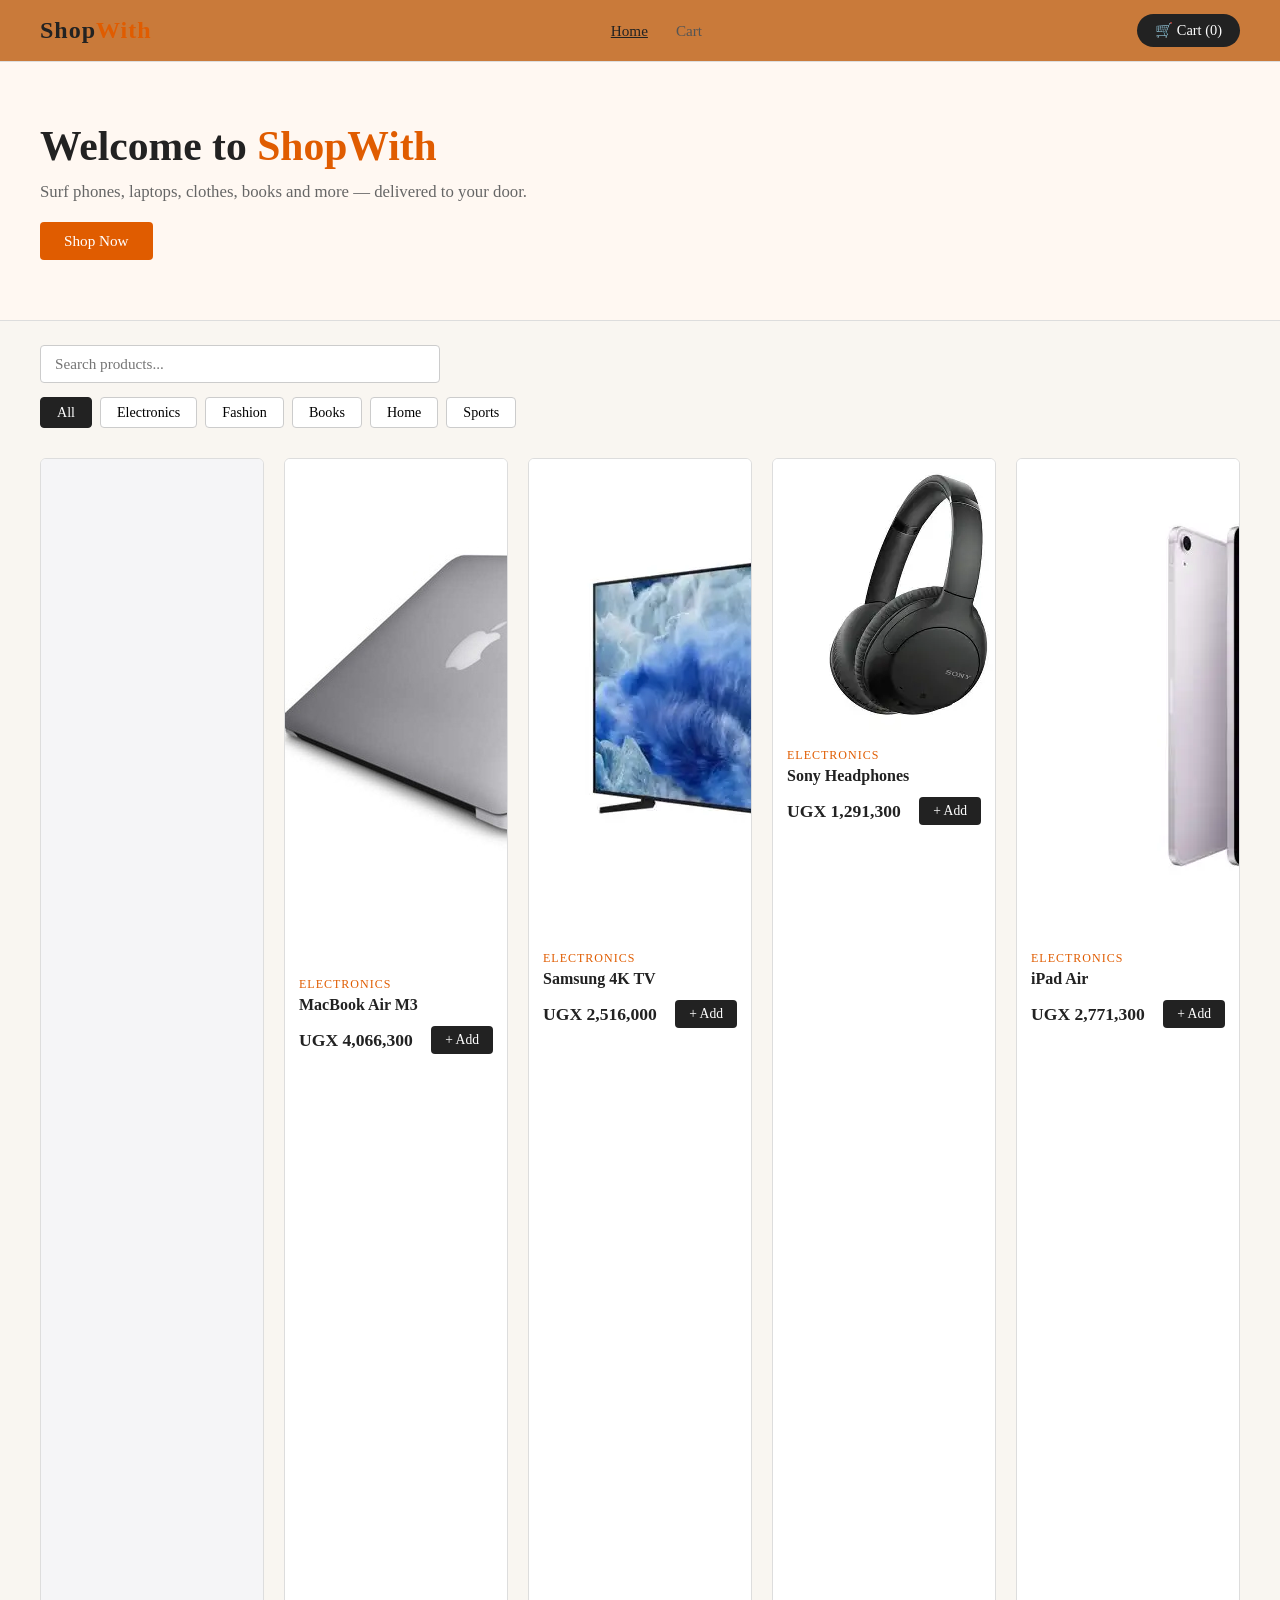
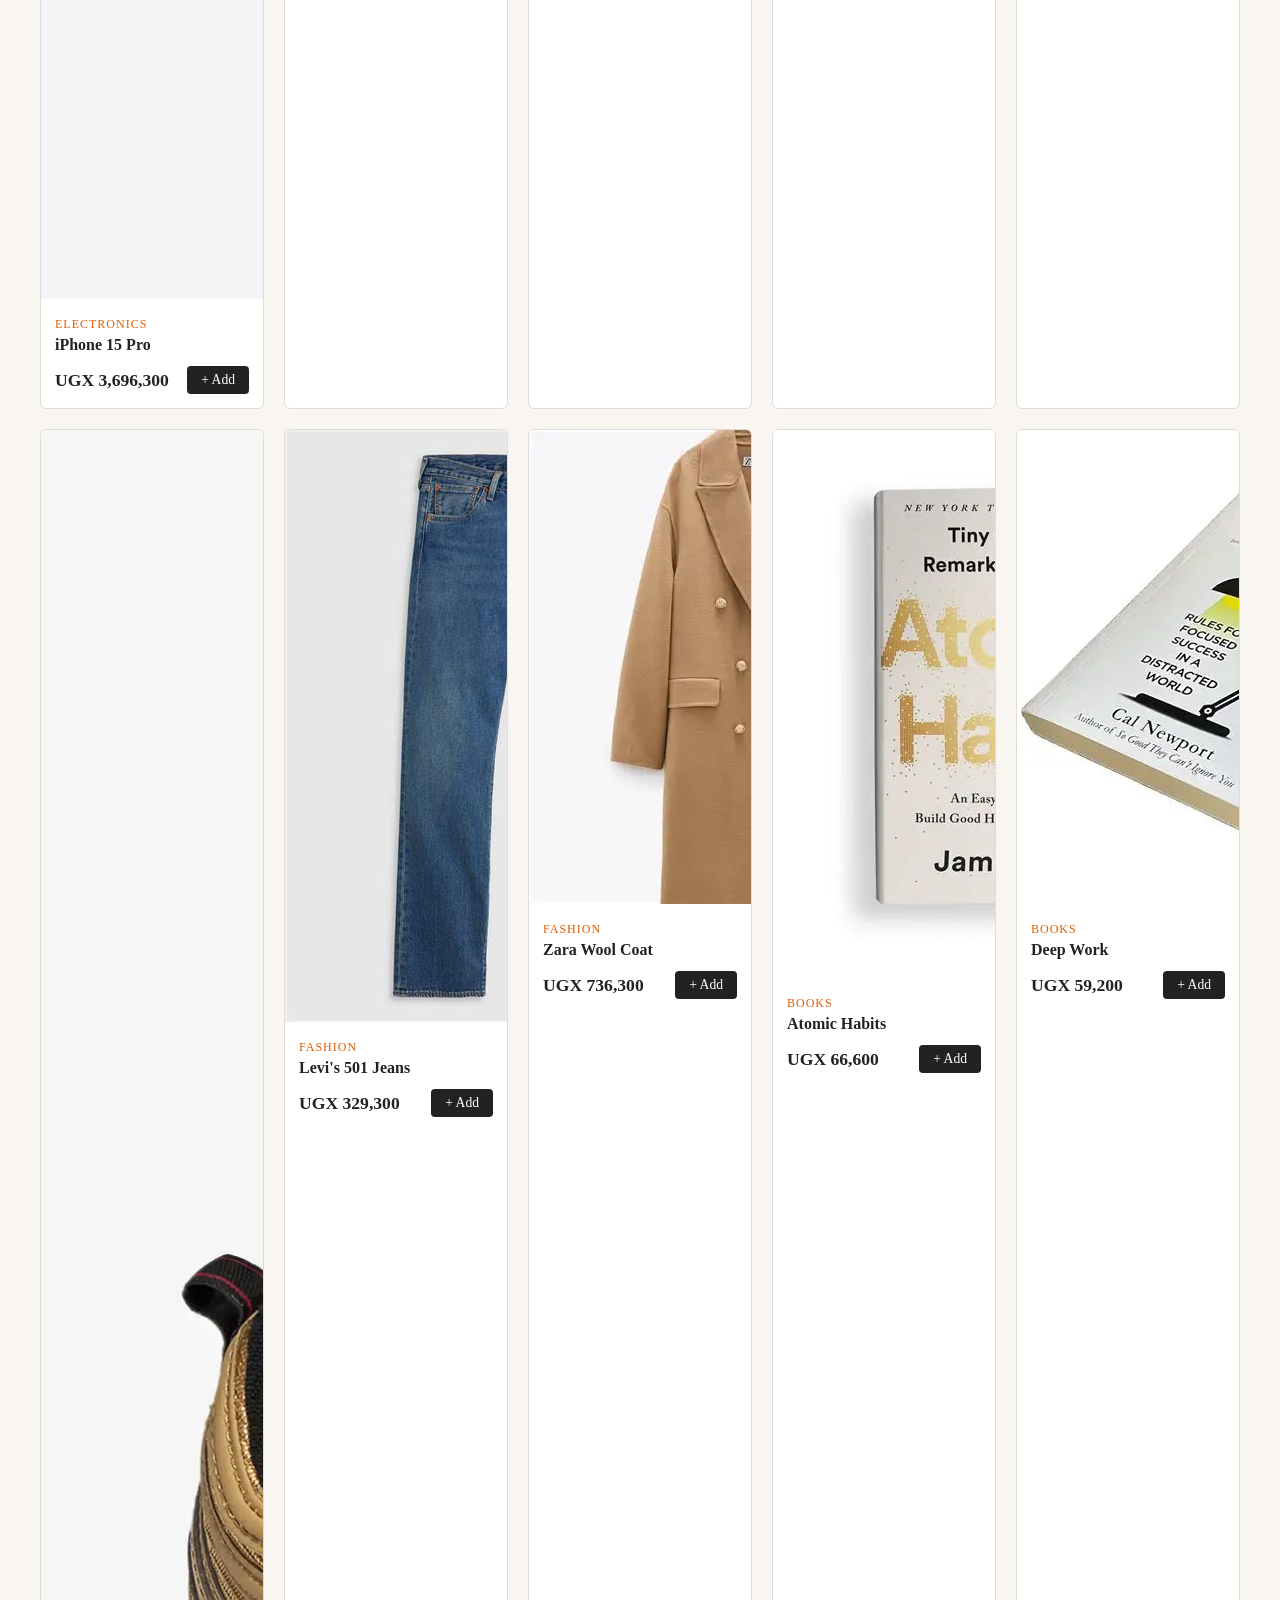
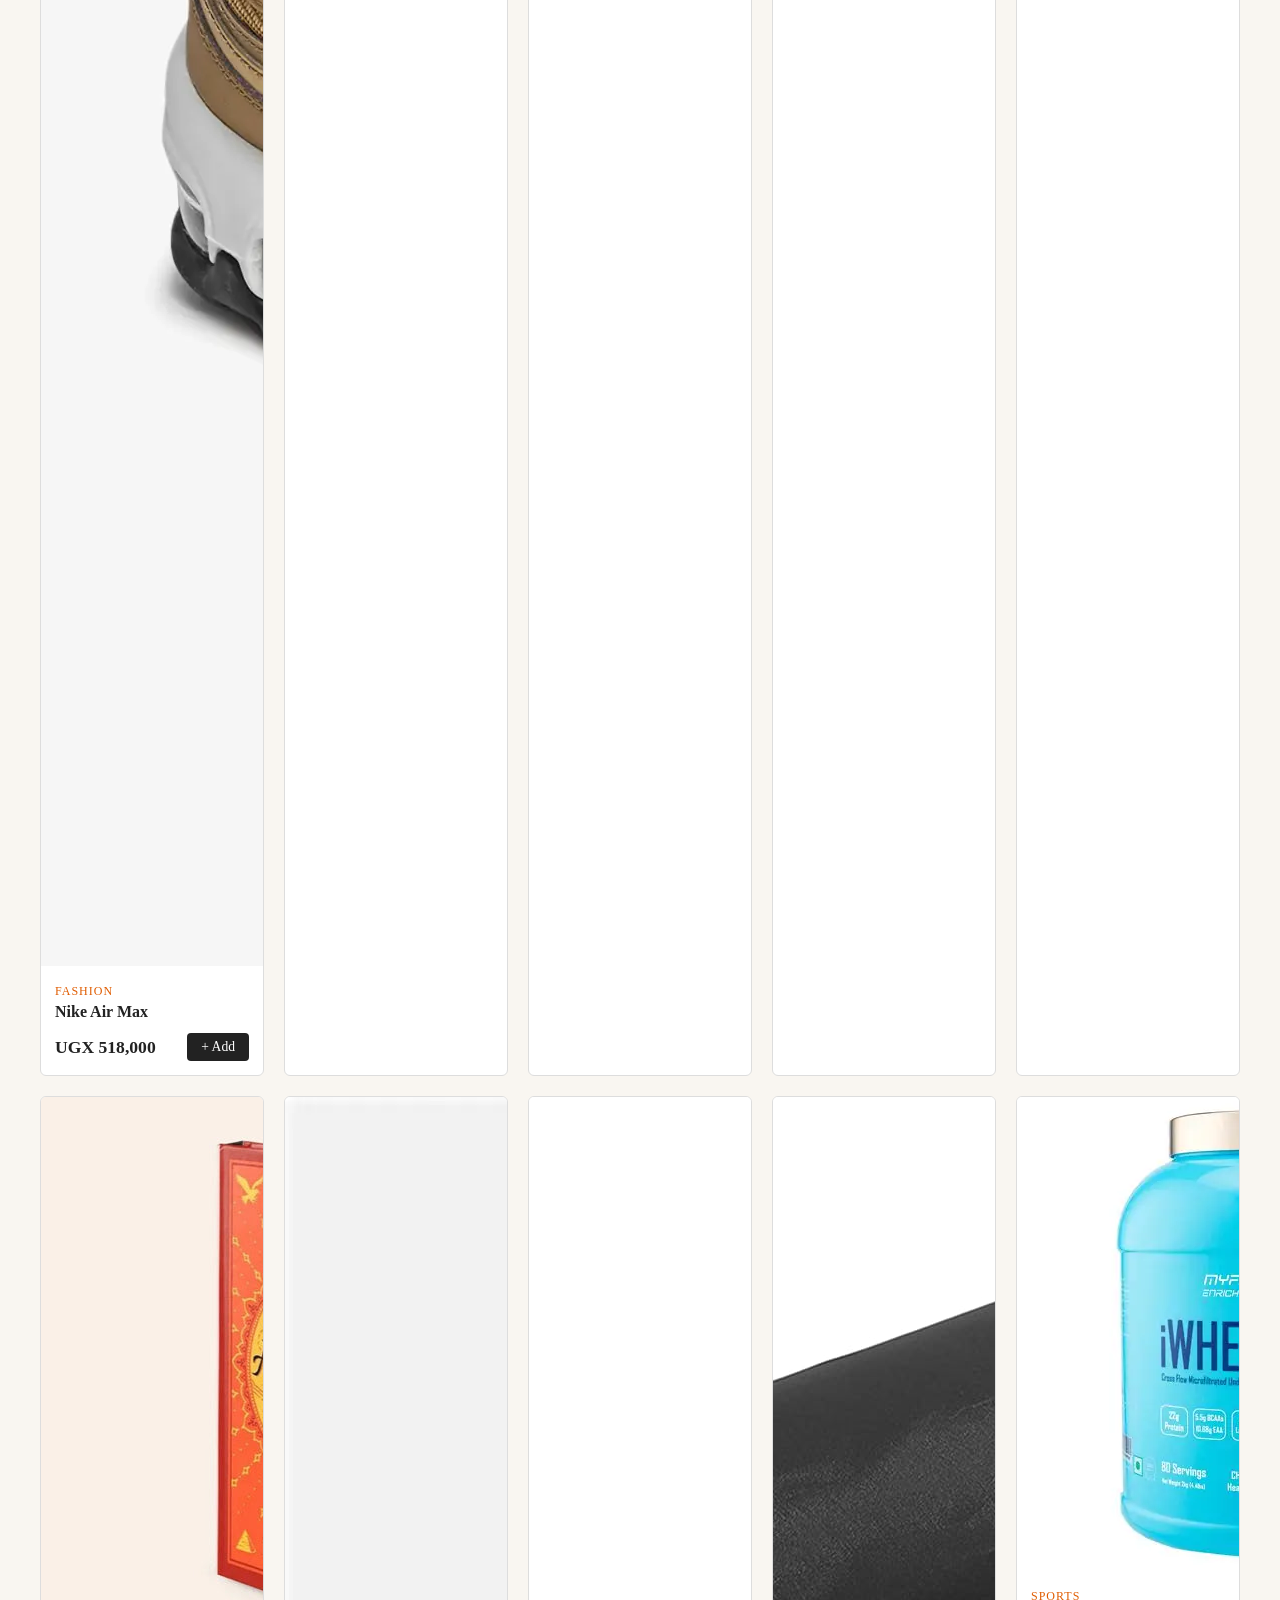
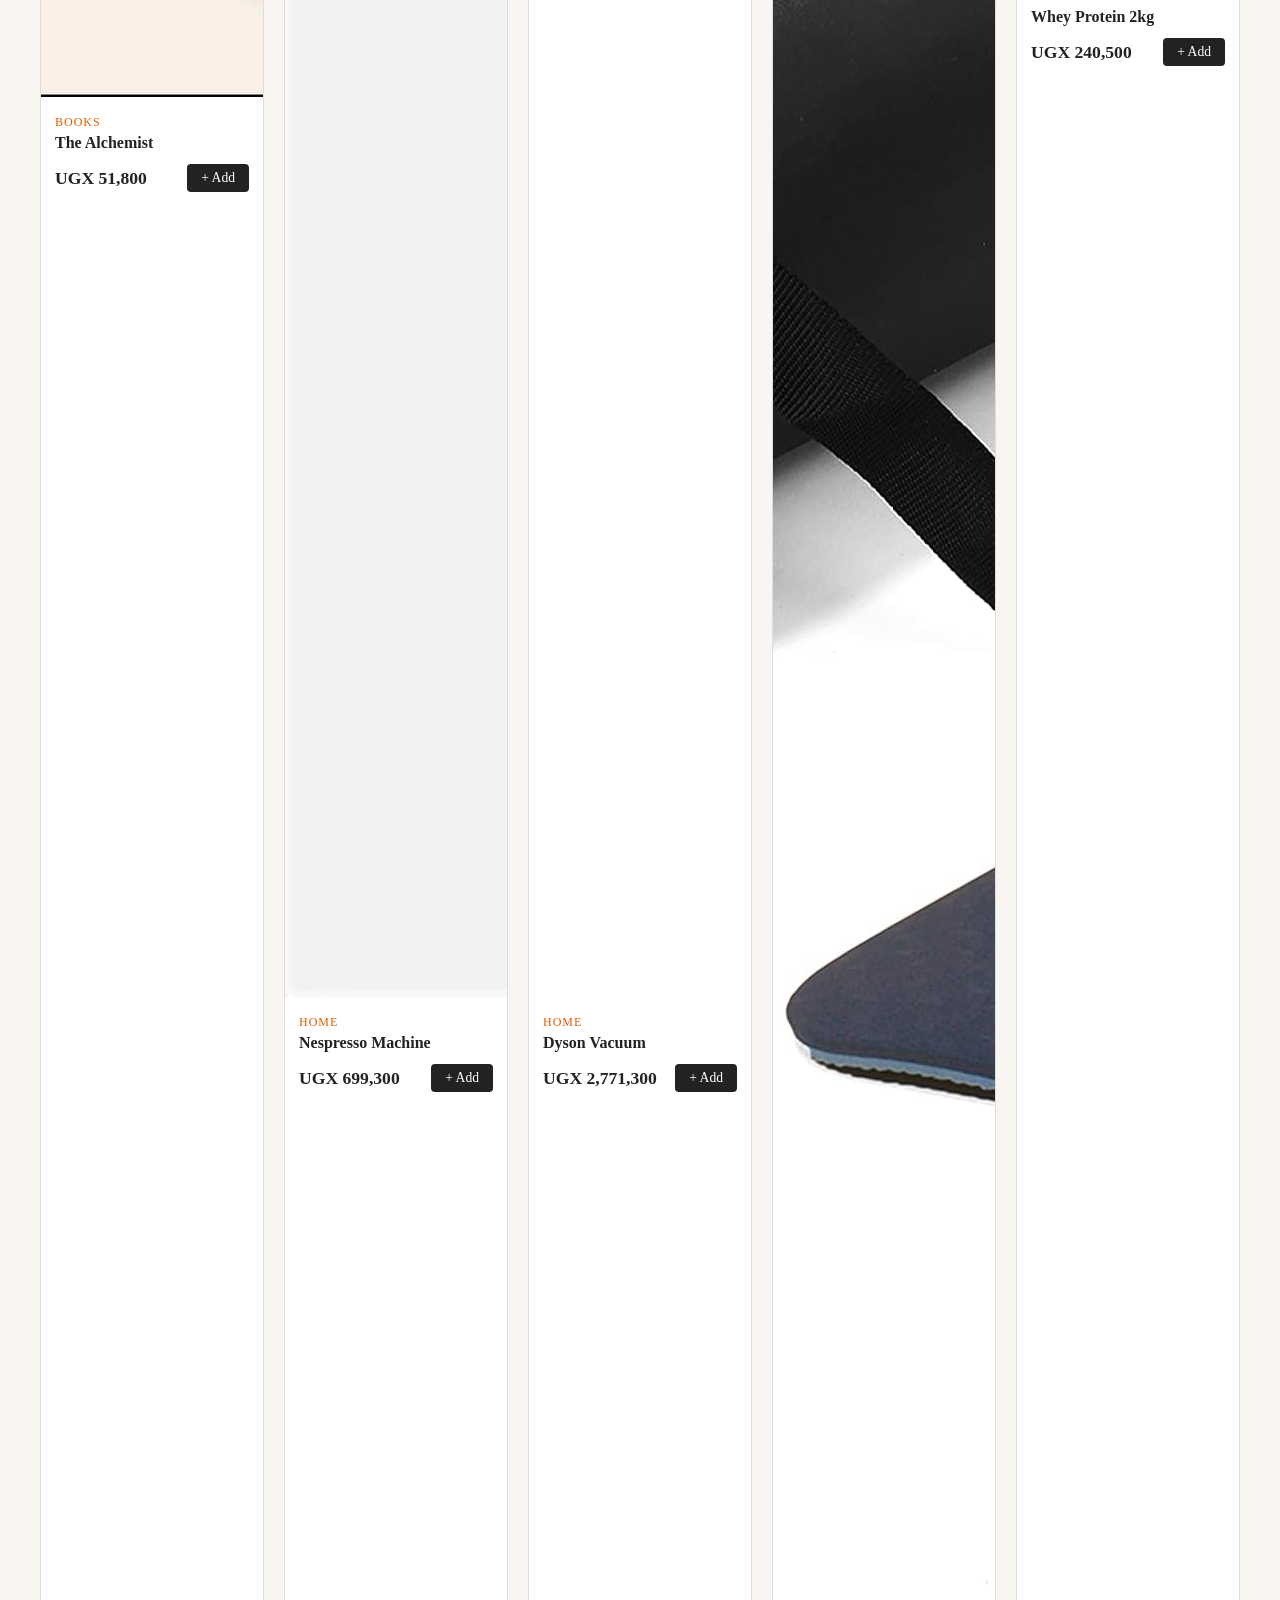
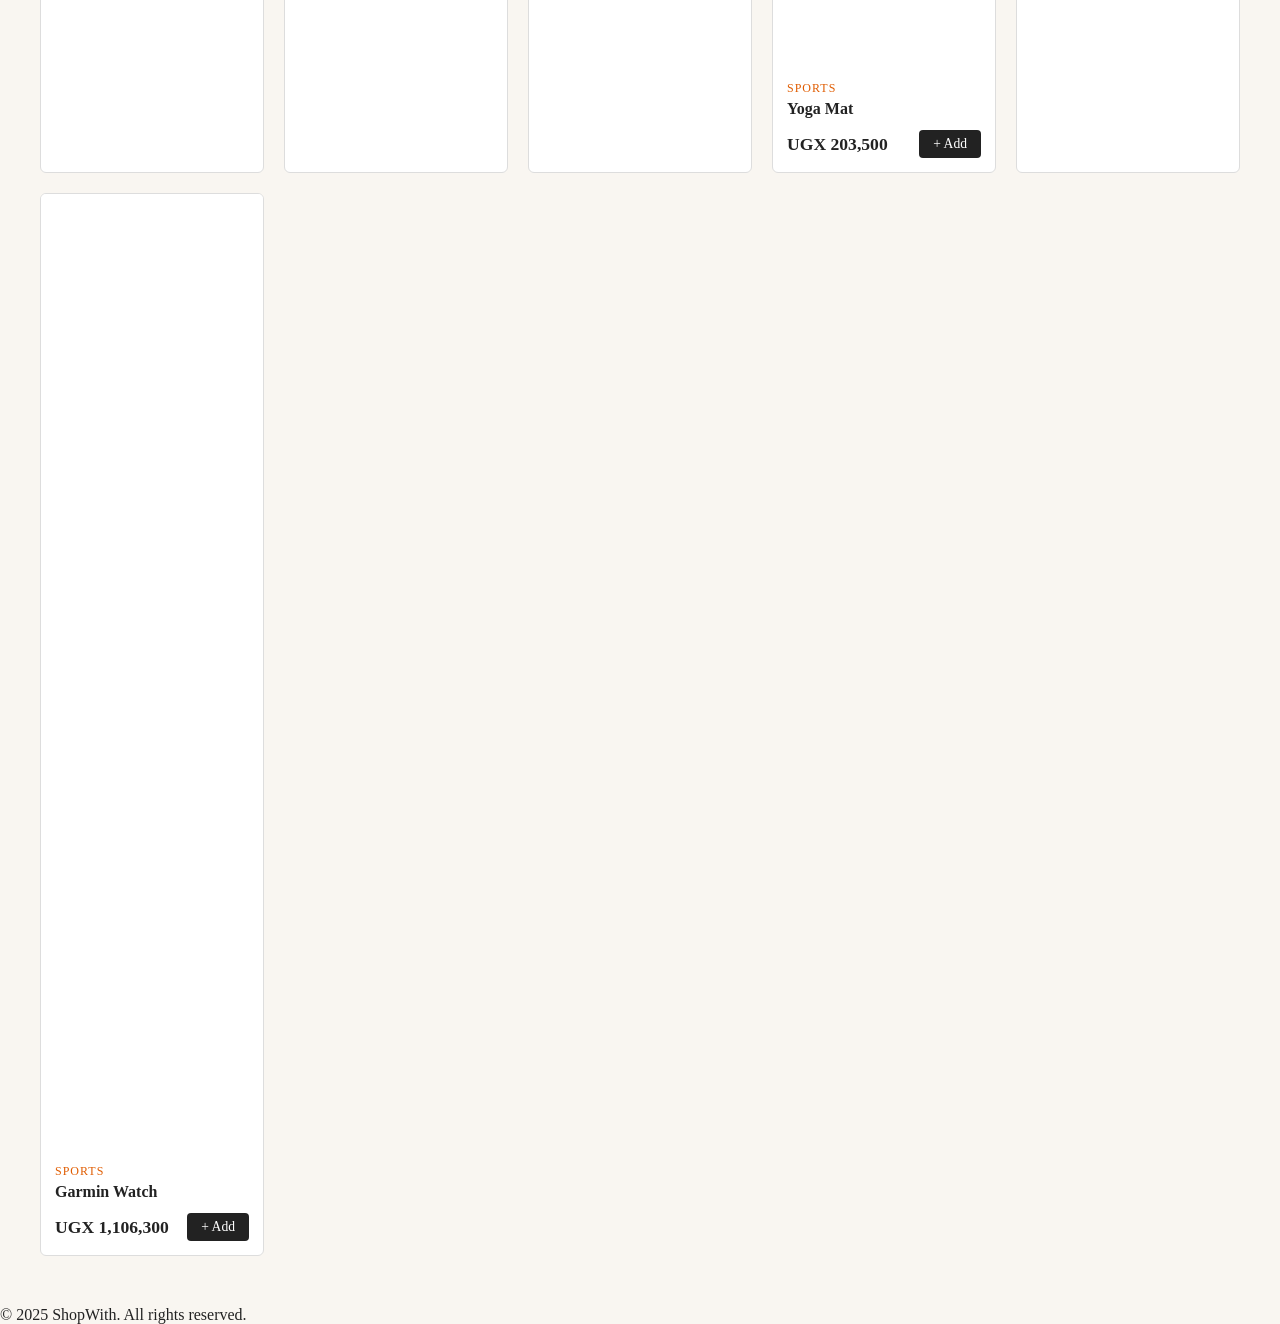
<file: ShopWith E-commerce Platforms/index.html>
<!DOCTYPE html>
<html lang="en">
<head>
  <meta charset="UTF-8" />
  <meta name="viewport" content="width=device-width, initial-scale=1.0"/>
  <title>ShopWith</title>
  <link rel="stylesheet" href="css/style.css" />
</head>
<body>

  <header class="topbar">
    <a href="index.html" class="site-logo">Shop<span>With</span></a>
    <nav class="page-links">
      <a href="index.html" class="on">Home</a>
      <a href="cart.html">Cart</a>
    </nav>
    <a href="cart.html" class="cart-link">🛒 Cart (<span id="nav-count">0</span>)</a>
  </header>

  <section class="hero-section">
    <h1>Welcome to <span>ShopWith</span></h1>
    <p>Surf phones, laptops, clothes, books and more — delivered to your door.</p>
    <a href="#shop" class="btn-main">Shop Now</a>
  </section>

  <div class="controls-bar" id="shop">
    <div class="search-row">
      <input type="text" id="search-bar" placeholder="Search products..." />
    </div>
    <div class="filter-row">
      <button class="filter-btn picked" data-category="All">All</button>
      <button class="filter-btn" data-category="Electronics">Electronics</button>
      <button class="filter-btn" data-category="Fashion">Fashion</button>
      <button class="filter-btn" data-category="Books">Books</button>
      <button class="filter-btn" data-category="Home">Home</button>
      <button class="filter-btn" data-category="Sports">Sports</button>
    </div>
  </div>

  <div class="shop-area">

    <div id="shop-grid">

      <div class="pcard" data-id="1" data-category="Electronics" data-name="iPhone 15 Pro">
        <div class="pcard-img">
          <img src="images/iphone15pro.jpg" alt="iPhone 15 Pro" />
        </div>
        <div class="pcard-body">
          <p class="pcard-cat">Electronics</p>
          <h3 class="pcard-title">iPhone 15 Pro</h3>
          <div class="pcard-bottom">
            <span class="pcard-price">UGX 3,696,300</span>
            <button class="btn-add" data-id="1">+ Add</button>
          </div>
        </div>
      </div>

      <div class="pcard" data-id="2" data-category="Electronics" data-name="MacBook Air M3">
        <div class="pcard-img">
          <img src="images/macbook.jpg" alt="MacBook Air M3" />
        </div>
        <div class="pcard-body">
          <p class="pcard-cat">Electronics</p>
          <h3 class="pcard-title">MacBook Air M3</h3>
          <div class="pcard-bottom">
            <span class="pcard-price">UGX 4,066,300</span>
            <button class="btn-add" data-id="2">+ Add</button>
          </div>
        </div>
      </div>

      <div class="pcard" data-id="3" data-category="Electronics" data-name="Samsung 4K TV">
        <div class="pcard-img">
          <img src="images/samsung-tv.webp" alt="Samsung 4K TV" />
        </div>
        <div class="pcard-body">
          <p class="pcard-cat">Electronics</p>
          <h3 class="pcard-title">Samsung 4K TV</h3>
          <div class="pcard-bottom">
            <span class="pcard-price">UGX 2,516,000</span>
            <button class="btn-add" data-id="3">+ Add</button>
          </div>
        </div>
      </div>

      <div class="pcard" data-id="4" data-category="Electronics" data-name="Sony Headphones">
        <div class="pcard-img">
          <img src="images/sony-headphones.webp" alt="Sony Headphones" />
        </div>
        <div class="pcard-body">
          <p class="pcard-cat">Electronics</p>
          <h3 class="pcard-title">Sony Headphones</h3>
          <div class="pcard-bottom">
            <span class="pcard-price">UGX 1,291,300</span>
            <button class="btn-add" data-id="4">+ Add</button>
          </div>
        </div>
      </div>

      <div class="pcard" data-id="5" data-category="Electronics" data-name="iPad Air">
        <div class="pcard-img">
          <img src="images/ipad-air.webp" alt="iPad Air" />
        </div>
        <div class="pcard-body">
          <p class="pcard-cat">Electronics</p>
          <h3 class="pcard-title">iPad Air</h3>
          <div class="pcard-bottom">
            <span class="pcard-price">UGX 2,771,300</span>
            <button class="btn-add" data-id="5">+ Add</button>
          </div>
        </div>
      </div>

      <div class="pcard" data-id="6" data-category="Fashion" data-name="Nike Air Max">
        <div class="pcard-img">
          <img src="images/nike-airmax.webp" alt="Nike Air Max" />
        </div>
        <div class="pcard-body">
          <p class="pcard-cat">Fashion</p>
          <h3 class="pcard-title">Nike Air Max</h3>
          <div class="pcard-bottom">
            <span class="pcard-price">UGX 518,000</span>
            <button class="btn-add" data-id="6">+ Add</button>
          </div>
        </div>
      </div>

      <div class="pcard" data-id="7" data-category="Fashion" data-name="Levi's 501 Jeans">
        <div class="pcard-img">
          <img src="images/levi-jeans.jpg" alt="Levi's 501 Jeans" />
        </div>
        <div class="pcard-body">
          <p class="pcard-cat">Fashion</p>
          <h3 class="pcard-title">Levi's 501 Jeans</h3>
          <div class="pcard-bottom">
            <span class="pcard-price">UGX 329,300</span>
            <button class="btn-add" data-id="7">+ Add</button>
          </div>
        </div>
      </div>

      <div class="pcard" data-id="8" data-category="Fashion" data-name="Zara Wool Coat">
        <div class="pcard-img">
          <img src="images/zara-coat.webp" alt="Zara Wool Coat" />
        </div>
        <div class="pcard-body">
          <p class="pcard-cat">Fashion</p>
          <h3 class="pcard-title">Zara Wool Coat</h3>
          <div class="pcard-bottom">
            <span class="pcard-price">UGX 736,300</span>
            <button class="btn-add" data-id="8">+ Add</button>
          </div>
        </div>
      </div>

      <div class="pcard" data-id="9" data-category="Books" data-name="Atomic Habits">
        <div class="pcard-img">
          <img src="images/atomic-habits.webp" alt="Atomic Habits" />
        </div>
        <div class="pcard-body">
          <p class="pcard-cat">Books</p>
          <h3 class="pcard-title">Atomic Habits</h3>
          <div class="pcard-bottom">
            <span class="pcard-price">UGX 66,600</span>
            <button class="btn-add" data-id="9">+ Add</button>
          </div>
        </div>
      </div>

      <div class="pcard" data-id="10" data-category="Books" data-name="Deep Work">
        <div class="pcard-img">
          <img src="images/deep-work.webp" alt="Deep Work" />
        </div>
        <div class="pcard-body">
          <p class="pcard-cat">Books</p>
          <h3 class="pcard-title">Deep Work</h3>
          <div class="pcard-bottom">
            <span class="pcard-price">UGX 59,200</span>
            <button class="btn-add" data-id="10">+ Add</button>
          </div>
        </div>
      </div>

      <div class="pcard" data-id="11" data-category="Books" data-name="The Alchemist">
        <div class="pcard-img">
          <img src="images/alchemist.jpg" alt="The Alchemist" />
        </div>
        <div class="pcard-body">
          <p class="pcard-cat">Books</p>
          <h3 class="pcard-title">The Alchemist</h3>
          <div class="pcard-bottom">
            <span class="pcard-price">UGX 51,800</span>
            <button class="btn-add" data-id="11">+ Add</button>
          </div>
        </div>
      </div>

      <div class="pcard" data-id="12" data-category="Home" data-name="Nespresso Machine">
        <div class="pcard-img">
          <img src="images/nespresso-machine.webp" alt="Nespresso Machine" />
        </div>
        <div class="pcard-body">
          <p class="pcard-cat">Home</p>
          <h3 class="pcard-title">Nespresso Machine</h3>
          <div class="pcard-bottom">
            <span class="pcard-price">UGX 699,300</span>
            <button class="btn-add" data-id="12">+ Add</button>
          </div>
        </div>
      </div>

      <div class="pcard" data-id="13" data-category="Home" data-name="Dyson Vacuum">
        <div class="pcard-img">
          <img src="images/dyson.jpg" alt="Dyson Vacuum" />
        </div>
        <div class="pcard-body">
          <p class="pcard-cat">Home</p>
          <h3 class="pcard-title">Dyson Vacuum</h3>
          <div class="pcard-bottom">
            <span class="pcard-price">UGX 2,771,300</span>
            <button class="btn-add" data-id="13">+ Add</button>
          </div>
        </div>
      </div>

      <div class="pcard" data-id="14" data-category="Sports" data-name="Yoga Mat">
        <div class="pcard-img">
          <img src="images/yoga-mat.jpg" alt="Yoga Mat" />
        </div>
        <div class="pcard-body">
          <p class="pcard-cat">Sports</p>
          <h3 class="pcard-title">Yoga Mat</h3>
          <div class="pcard-bottom">
            <span class="pcard-price">UGX 203,500</span>
            <button class="btn-add" data-id="14">+ Add</button>
          </div>
        </div>
      </div>

      <div class="pcard" data-id="15" data-category="Sports" data-name="Whey Protein 2kg">
        <div class="pcard-img">
          <img src="images/whey-protein.webp" alt="Whey Protein 2kg" />
        </div>
        <div class="pcard-body">
          <p class="pcard-cat">Sports</p>
          <h3 class="pcard-title">Whey Protein 2kg</h3>
          <div class="pcard-bottom">
            <span class="pcard-price">UGX 240,500</span>
            <button class="btn-add" data-id="15">+ Add</button>
          </div>
        </div>
      </div>

      <div class="pcard" data-id="16" data-category="Sports" data-name="Garmin Watch">
        <div class="pcard-img">
          <img src="images/garmin-watch.webp" alt="Garmin Watch" />
        </div>
        <div class="pcard-body">
          <p class="pcard-cat">Sports</p>
          <h3 class="pcard-title">Garmin Watch</h3>
          <div class="pcard-bottom">
            <span class="pcard-price">UGX 1,106,300</span>
            <button class="btn-add" data-id="16">+ Add</button>
          </div>
        </div>
      </div>

    </div>

    <p id="empty-msg" class="hidden">No products found. Try a different search.</p>

  </div>

  <div id="toast-box"></div>

  <footer class="site-footer">
    <p>&copy; 2025 ShopWith. All rights reserved.</p>
  </footer>

  <script src="js/script.js"></script>
</body>
</html>
</file>
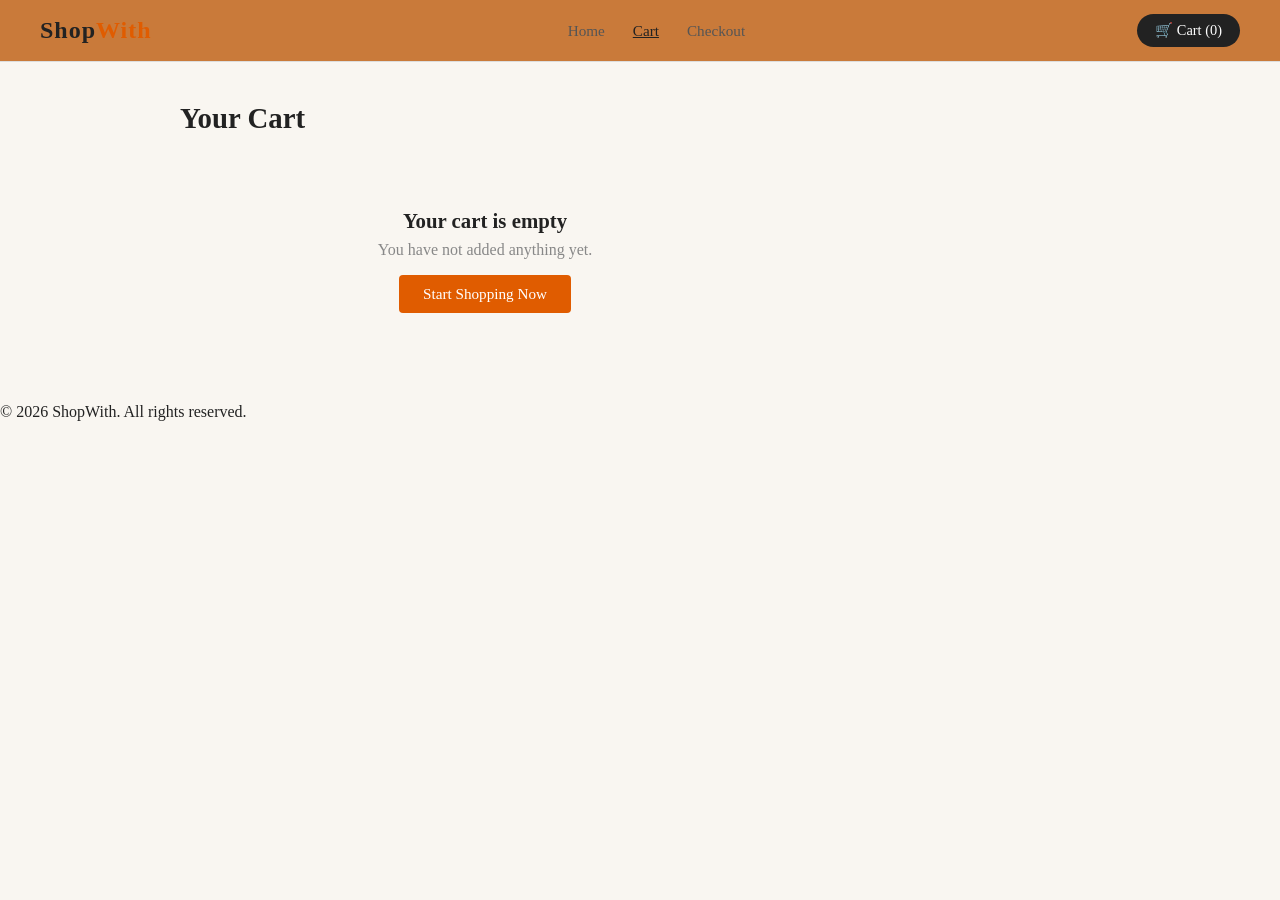
<file: ShopWith E-commerce Platforms/cart.html>
<!DOCTYPE html>
<html lang="en">
<head>
  <meta charset="UTF-8" />
  <meta name="viewport" content="width=device-width, initial-scale=1.0"/>
  <title>ShopWith - Cart</title>
  <link rel="stylesheet" href="css/style.css" />
</head>
<body>

  <header class="topbar">
    <a href="index.html" class="site-logo">Shop<span>With</span></a>
    <nav class="page-links">
      <a href="index.html">Home</a>
      <a href="cart.html" class="on">Cart</a>
      <a href="checkout.html">Checkout</a>
    </nav>
    <a href="cart.html" class="cart-link">🛒 Cart (<span id="nav-count">0</span>)</a>
  </header>

  <main class="cart-page">
    <h2 class="page-title">Your Cart</h2>

    <div class="cart-layout">

      <div>
        <div id="cart-rows"></div>

        <div id="no-items" class="hidden">
          <h3>Your cart is empty</h3>
          <p>You have not added anything yet.</p>
          <a href="index.html" class="btn-main">Start Shopping Now</a>
        </div>
      </div>

      <aside id="price-summary">
        <h3>Order Summary</h3>
        <div class="sum-row">
          <span>Subtotal</span>
          <span id="sub-amount">UGX 250,000</span>
        </div>
        <div class="sum-row">
          <span>Shipping</span>
          <span id="ship-amount">UGX 100,000</span>
        </div>
        <div class="sum-row final">
          <span>Total</span>
          <span id="tot-amount">UGX 350,000</span>
        </div>
        <a href="checkout.html" class="btn-checkout">Proceed to Checkout</a>
        <a href="index.html" class="btn-back">Continue Shopping</a>
      </aside>

    </div>
  </main>

  <div id="toast-box"></div>

  <footer class="site-footer">
    <p>&copy; 2026 ShopWith. All rights reserved.</p>
  </footer>

  <script src="js/script.js"></script>
</body>
</html>
</file>
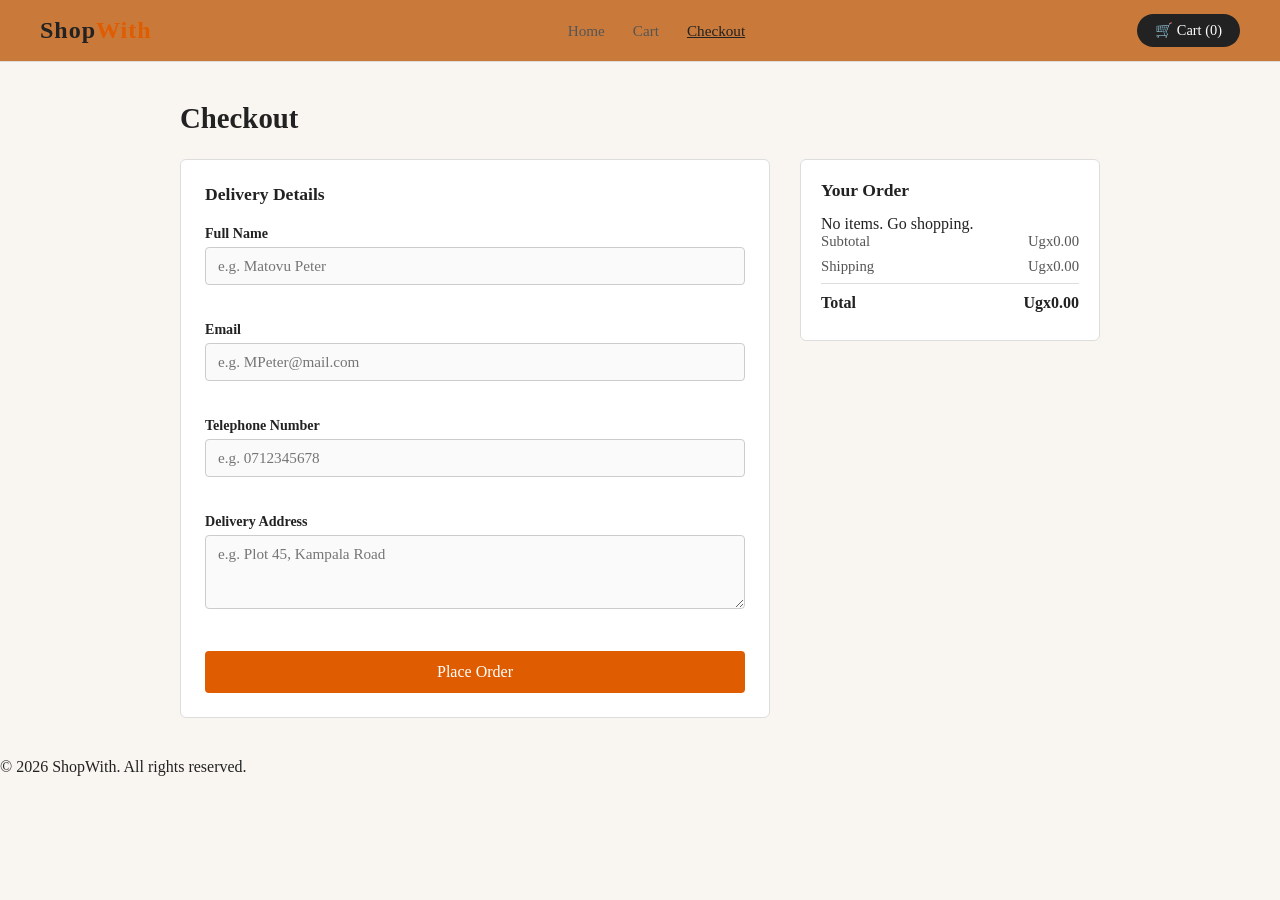
<file: ShopWith E-commerce Platforms/checkout.html>
<!DOCTYPE html>
<html lang="en">
<head>
  <meta charset="UTF-8" />
  <meta name="viewport" content="width=device-width, initial-scale=1.0"/>
  <title>ShopWith - Checkout</title>
  <link rel="stylesheet" href="css/style.css" />
</head>
<body>

  <header class="topbar">
    <a href="index.html" class="site-logo">Shop<span>With</span></a>
    <nav class="page-links">
      <a href="index.html">Home</a>
      <a href="cart.html">Cart</a>
      <a href="checkout.html" class="on">Checkout</a>
    </nav>
    <a href="cart.html" class="cart-link">🛒 Cart (<span id="nav-count">0</span>)</a>
  </header>

  <main class="checkout-page">
    <h2 class="page-title">Checkout</h2>

    <div class="checkout-layout">

      <div class="form-box">
        <h3>Delivery Details</h3>
        <form id="order-form" novalidate>

          <div class="field">
            <label for="inp-name">Full Name</label>
            <input type="text" id="inp-name" placeholder="e.g. Matovu Peter" />
            <span class="err-text" id="err-name"></span>
          </div>

          <div class="field">
            <label for="inp-email">Email </label>
            <input type="email" id="inp-email" placeholder="e.g. MPeter@mail.com" />
            <span class="err-text" id="err-email"></span>
          </div>

          <div class="field">
            <label for="inp-phone">Telephone Number</label>
            <input type="tel" id="inp-phone" placeholder="e.g. 0712345678" />
            <span class="err-text" id="err-phone"></span>
          </div>

          <div class="field">
            <label for="inp-address">Delivery Address</label>
            <textarea id="inp-address" rows="3" placeholder="e.g. Plot 45, Kampala Road"></textarea>
            <span class="err-text" id="err-address"></span>
          </div>

          <button type="button" id="place-btn">Place Order</button>

        </form>
      </div>

      <aside class="order-box">
        <h3>Your Order</h3>
        <div id="order-list"></div>
        <p id="co-empty" class="hidden">No items. <a href="index.html">Go shopping</a>.</p>
        <div class="sum-row">
          <span>Subtotal</span>
          <span id="co-sub">Ugx0.00</span>
        </div>
        <div class="sum-row">
          <span>Shipping</span>
          <span id="co-ship">Ugx0.00</span>
        </div>
        <div class="sum-row final">
          <span>Total</span>
          <span id="co-tot">Ugx0.00</span>
        </div>
      </aside>

    </div>
  </main>

  <div class="popup-bg hidden" id="done-popup">
    <div class="popup-box">
      <div class="icon">🎉</div>
      <h3>Order Placed!</h3>
      <p>Thank you for choosing ShopWith. Your order is on its way.</p>
      <a href="index.html" class="btn-main">Back to Shop</a>
    </div>
  </div>

  <div id="toast-box"></div>

  <footer class="site-footer">
    <p>&copy; 2026 ShopWith. All rights reserved.</p>
  </footer>

  <script src="js/script.js"></script>
</body>
</html>
</file>
<file: ShopWith E-commerce Platforms/css/style.css>
/* ShopWith - style.css */

* {
  margin: 0;
  padding: 0;
  box-sizing: border-box;
}

body {
  font-family: Georgia, serif, Arial black;
  background-color: #f9f6f1 !important;
  color: #222;
}

a {
  text-decoration: none;
  color: inherit;
}

.hidden {
  display: none !important;
}


/* ── NAVBAR ── */
.topbar {
  display: flex;
  align-items: center;
  justify-content: space-between;
  padding: 14px 40px;
  background-color: #c97a3a;
  border-bottom: 1px solid #ddd;
  position: sticky;
  top: 0;
  z-index: 10;
}

.site-logo {
  font-size: 1.5rem;
  font-weight: bold;
  letter-spacing: 1px;
}

.site-logo span {
  color: #e05c00;
}

.page-links a {
  margin-left: 24px;
  font-size: 0.95rem;
  color: #555;
}

.page-links a:hover,
.page-links a.on {
  color: #222;
  text-decoration: underline;
}

.cart-link {
  background-color: #222;
  color: #fff;
  padding: 8px 18px;
  border-radius: 20px;
  font-size: 0.9rem;
}

.cart-link:hover {
  background-color: #e05c00;
}


/* ── HERO ── */
.hero-section {
  padding: 60px 40px;
  background-color: #fff8f2;
  border-bottom: 1px solid #ddd;
}

.hero-section h1 {
  font-size: 2.6rem;
  margin-bottom: 12px;
}

.hero-section h1 span {
  color: #e05c00;
}

.hero-section p {
  color: #666;
  font-size: 1.05rem;
  margin-bottom: 20px;
}

.btn-main {
  display: inline-block;
  background-color: #e05c00;
  color: #fff;
  padding: 10px 24px;
  border-radius: 4px;
  font-size: 0.95rem;
}

.btn-main:hover {
  background-color: #c04f00;
}


/* ── CONTROLS ── */
.controls-bar {
  padding: 24px 40px 10px;
}

.search-row {
  margin-bottom: 14px;
}

#search-bar {
  width: 100%;
  max-width: 400px;
  padding: 9px 14px;
  border: 1px solid #ccc;
  border-radius: 4px;
  font-size: 0.95rem;
  font-family: Georgia, serif;
}

#search-bar:focus {
  outline: none;
  border-color: #e05c00;
}

.filter-row {
  display: flex;
  gap: 8px;
  flex-wrap: wrap;
}

.filter-btn {
  padding: 6px 16px;
  border: 1px solid #ccc;
  background-color: #fff;
  border-radius: 4px;
  font-size: 0.88rem;
  cursor: pointer;
  font-family: Georgia, serif;
}

.filter-btn:hover {
  border-color: #222;
}

.filter-btn.picked {
  background-color: #222;
  color: #fff;
  border-color: #222;
}


/* ── PRODUCT GRID ── */
.shop-area {
  padding: 20px 40px 50px;
}

#shop-grid {
  display: grid;
  grid-template-columns: repeat(auto-fill, minmax(220px, 1fr));
  gap: 20px;
}

.pcard {
  background-color: #fff;
  border: 1px solid #ddd;
  border-radius: 6px;
  overflow: hidden;
}

.pcard:hover {
  box-shadow: 0 4px 14px rgba(0,0,0,0.1);
}


.pcard-body {
  padding: 14px;
}

.pcard-cat {
  font-size: 0.75rem;
  color: #e05c00;
  text-transform: uppercase;
  letter-spacing: 1px;
  margin-bottom: 4px;
}

.pcard-title {
  font-size: 1rem;
  margin-bottom: 12px;
}

.pcard-bottom {
  display: flex;
  justify-content: space-between;
  align-items: center;
}

.pcard-price {
  font-size: 1.1rem;
  font-weight: bold;
}

.btn-add {
  background-color: #222;
  color: #fff;
  border: none;
  padding: 6px 14px;
  border-radius: 4px;
  font-size: 0.85rem;
  cursor: pointer;
  font-family: Georgia, serif;
}

.btn-add:hover {
  background-color: #e05c00;
}

#empty-msg {
  padding: 40px 0;
  color: #888;
  text-align: center;
}


/* ── CART PAGE ── */
.cart-page {
  padding: 40px;
  max-width: 1000px;
  margin: 0 auto;
}

.page-title {
  font-size: 1.8rem;
  margin-bottom: 24px;
}

.cart-layout {
  display: grid;
  grid-template-columns: 1fr 280px;
  gap: 30px;
  align-items: start;
}

.cart-row {
  display: flex;
  align-items: center;
  gap: 14px;
  background-color: #fff;
  border: 1px solid #ddd;
  border-radius: 6px;
  padding: 14px;
  margin-bottom: 12px;
}

.row-icon {
  font-size: 2.2rem;
  background-color: #fff5ee;
  width: 56px;
  height: 56px;
  display: flex;
  align-items: center;
  justify-content: center;
  border-radius: 6px;
  flex-shrink: 0;
}

.row-details {
  flex: 1;
}

.row-details h4 {
  font-size: 0.95rem;
  margin-bottom: 3px;
}

.row-cat {
  font-size: 0.75rem;
  color: #e05c00;
  text-transform: uppercase;
}

.row-unit {
  font-size: 0.82rem;
  color: #888;
  margin-top: 2px;
}

.qty-wrap {
  display: flex;
  align-items: center;
  gap: 8px;
}

.qty-btn {
  width: 28px;
  height: 28px;
  border: 1px solid #ccc;
  background-color: #fff;
  border-radius: 4px;
  font-size: 1rem;
  cursor: pointer;
}

.qty-btn:hover {
  background-color: #f0f0f0;
}

.qty-num {
  font-size: 0.95rem;
  font-weight: bold;
  min-width: 20px;
  text-align: center;
}

.row-total {
  font-weight: bold;
  font-size: 1rem;
  min-width: 60px;
  text-align: right;
}

.btn-remove {
  background: none;
  border: none;
  font-size: 1.1rem;
  cursor: pointer;
  color: #aaa;
}

.btn-remove:hover {
  color: #cc0000;
}

/* Empty cart message */
#no-items {
  text-align: center;
  padding: 50px 20px;
}

#no-items h3 {
  font-size: 1.3rem;
  margin-bottom: 8px;
}

#no-items p {
  color: #888;
  margin-bottom: 16px;
}

/* Order summary box */
#price-summary {
  background-color: #fff;
  border: 1px solid #ddd;
  border-radius: 6px;
  padding: 20px;
  position: sticky;
  top: 80px;
}

#price-summary h3 {
  font-size: 1.1rem;
  margin-bottom: 16px;
}

.sum-row {
  display: flex;
  justify-content: space-between;
  font-size: 0.92rem;
  margin-bottom: 8px;
  color: #555;
}

.sum-row.final {
  border-top: 1px solid #ddd;
  padding-top: 10px;
  margin-top: 6px;
  font-weight: bold;
  font-size: 1rem;
  color: #222;
}

.btn-checkout {
  display: block;
  width: 100%;
  background-color: #e05c00;
  color: #fff;
  text-align: center;
  padding: 11px;
  border-radius: 4px;
  margin-top: 16px;
  font-size: 0.95rem;
}

.btn-checkout:hover {
  background-color: #c04f00;
}

.btn-back {
  display: block;
  width: 100%;
  text-align: center;
  border: 1px solid #ccc;
  padding: 9px;
  border-radius: 4px;
  margin-top: 8px;
  font-size: 0.9rem;
  color: #555;
}

.btn-back:hover {
  background-color: #f0f0f0;
}


/* ── CHECKOUT PAGE ── */
.checkout-page {
  padding: 40px;
  max-width: 1000px;
  margin: 0 auto;
}

.checkout-layout {
  display: grid;
  grid-template-columns: 1fr 300px;
  gap: 30px;
  align-items: start;
}

.form-box {
  background-color: #fff;
  border: 1px solid #ddd;
  border-radius: 6px;
  padding: 24px;
}

.form-box h3 {
  font-size: 1.1rem;
  margin-bottom: 20px;
}

.field {
  display: flex;
  flex-direction: column;
  margin-bottom: 16px;
}

.field label {
  font-size: 0.88rem;
  font-weight: bold;
  margin-bottom: 5px;
}

.field input,
.field textarea {
  padding: 9px 12px;
  border: 1px solid #ccc;
  border-radius: 4px;
  font-size: 0.95rem;
  font-family: Georgia, serif;
  background-color: #fafafa;
}

.field input:focus,
.field textarea:focus {
  outline: none;
  border-color: #e05c00;
}

.field textarea {
  resize: vertical;
}

.err-text {
  font-size: 0.78rem;
  color: #cc0000;
  margin-top: 4px;
  min-height: 16px;
}

#place-btn {
  width: 100%;
  background-color: #e05c00;
  color: #fff;
  border: none;
  padding: 12px;
  border-radius: 4px;
  font-size: 1rem;
  cursor: pointer;
  font-family: Georgia, serif;
  margin-top: 6px;
}

#place-btn:hover {
  background-color: #c04f00;
}

/* Checkout order summary */
.order-box {
  background-color: #fff;
  border: 1px solid #ddd;
  border-radius: 6px;
  padding: 20px;
  position: sticky;
  top: 80px;
}

.order-box h3 {
  font-size: 1.1rem;
  margin-bottom: 14px;
}

.order-line {
  display: flex;
  justify-content: space-between;
  font-size: 0.88rem;
  padding: 7px 0;
  border-bottom: 1px solid #eee;
  color: #444;
}


/* ── SUCCESS POPUP ── */
.popup-bg {
  position: fixed;
  inset: 0;
  background-color: rgba(0,0,0,0.45);
  display: flex;
  align-items: center;
  justify-content: center;
  z-index: 100;
}

.popup-box {
  background-color: RGB(0,0,0,0,45;
  border-radius: 8px;
  padding: 40px 30px;
  text-align: center;
  max-width: 360px;
  width: 90%;
}

.popup-box .icon {
  font-size: 3rem;
  margin-bottom: 12px;
}

.popup-box h3 {
  font-size: 1.5rem;
  margin-bottom: 8px;
}

.popup-box p {
  color: #666;
  margin-bottom: 22px;
}


/* ── TOAST ── */
#toast-box {
  position: fixed;
  bottom: 24px;
  right: 24px;
  background-color: #222;
  color: #fff;
  padding: 10px 20px;
  border-radius: 4px;
  font-size: 0.9rem;
  opacity: 0;
  transition: opacity 0.3s;
  pointer-events: none;
  z-index: 50;
}

#toast-box.show {
  opacity: 1;
}


/* ── FOOTER ── */
.site-footer {
  text-align: center;
  padding: 20px;
  font-size: 0.85rem;
  color: #aaa;
  border-top: 1px solid #ddd;
}


/* ── RESPONSIVE ── */
@media (max-width: 768px) {
  .cart-layout,
  .checkout-layout {
    grid-template-columns: 1fr;
  }

  .topbar {
    padding: 12px 20px;
  }

  .hero-section,
  .controls-bar,
  .shop-area,
  .cart-page,
  .checkout-page {
    padding-left: 20px;
    padding-right: 20px;
  }
}

/* Product card image area */
.pcard-img {
  width: 100%;
  height: 180px;
  background-color: #f0f0f0;
  overflow: hidden;
}

.pcard-img img {
  width: 100%;
  height: 100%;
  object-fit: cover;
  display: block;
}
</file>
